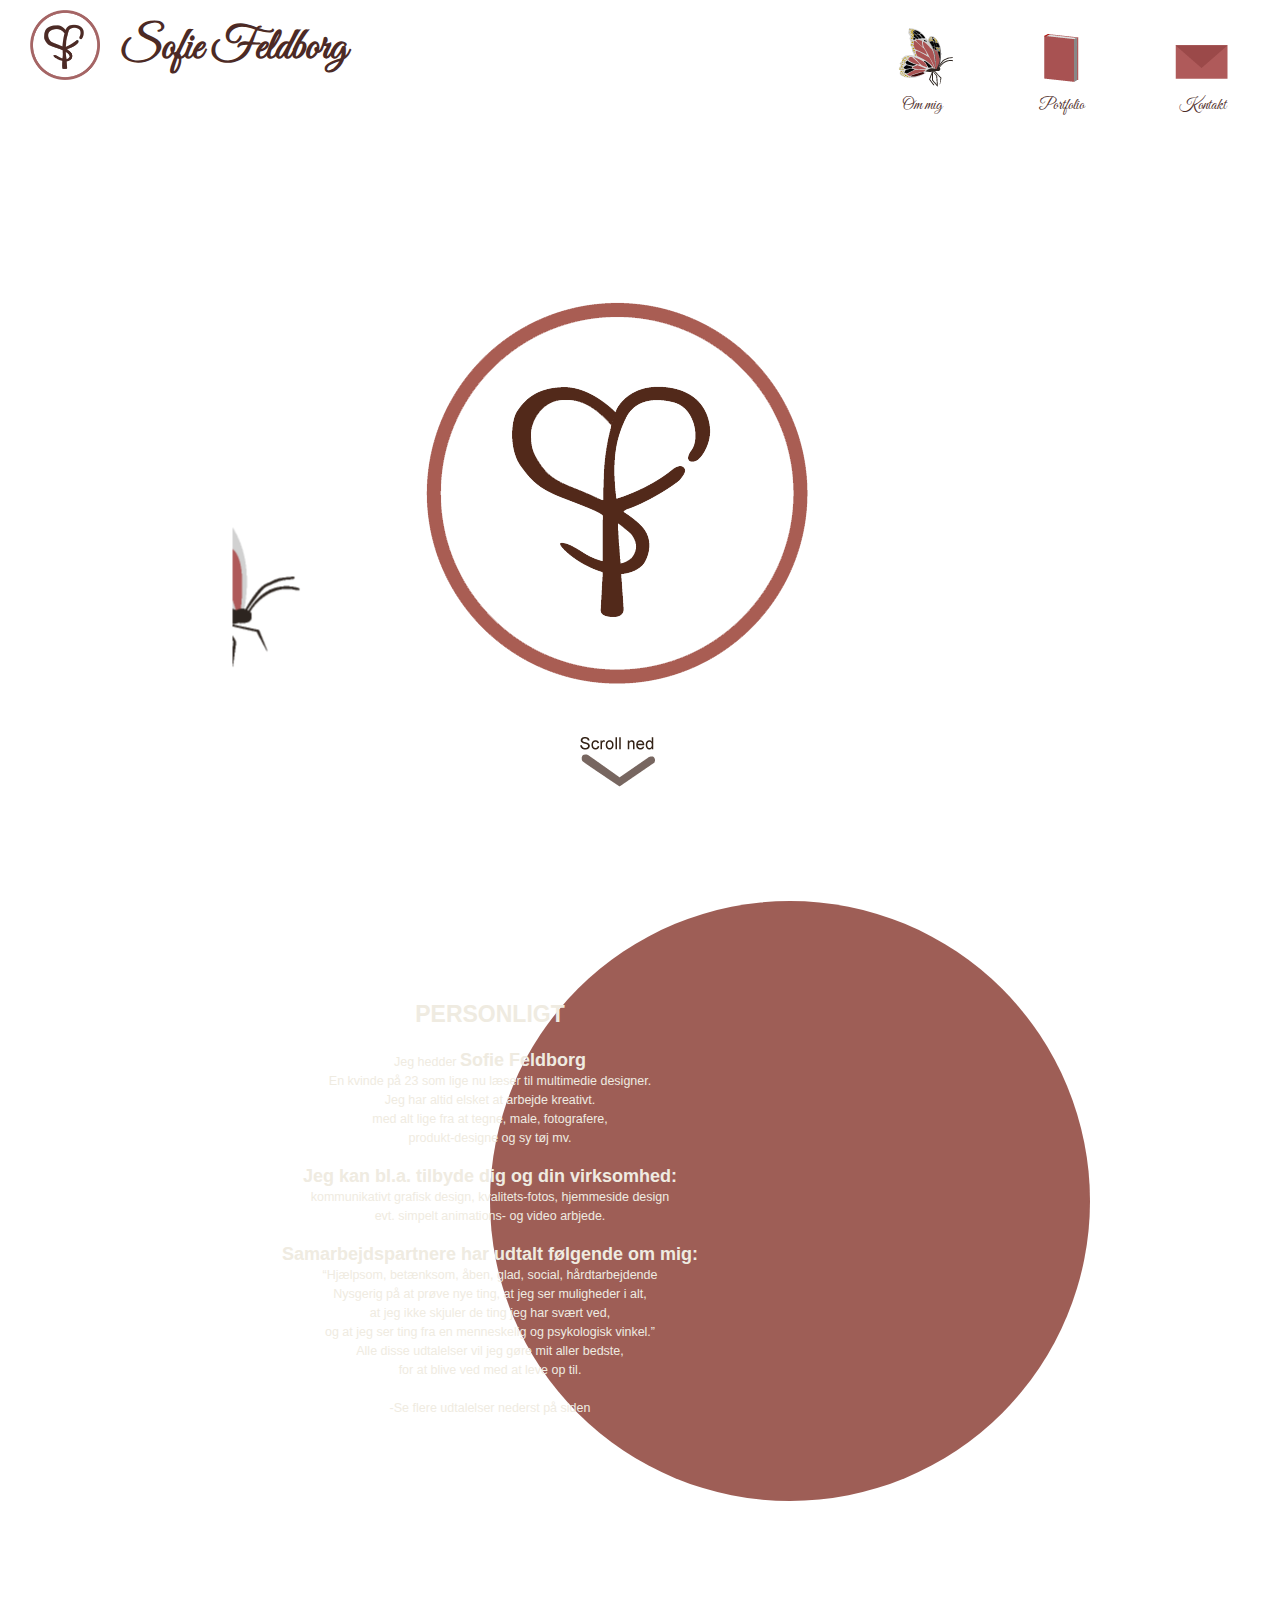
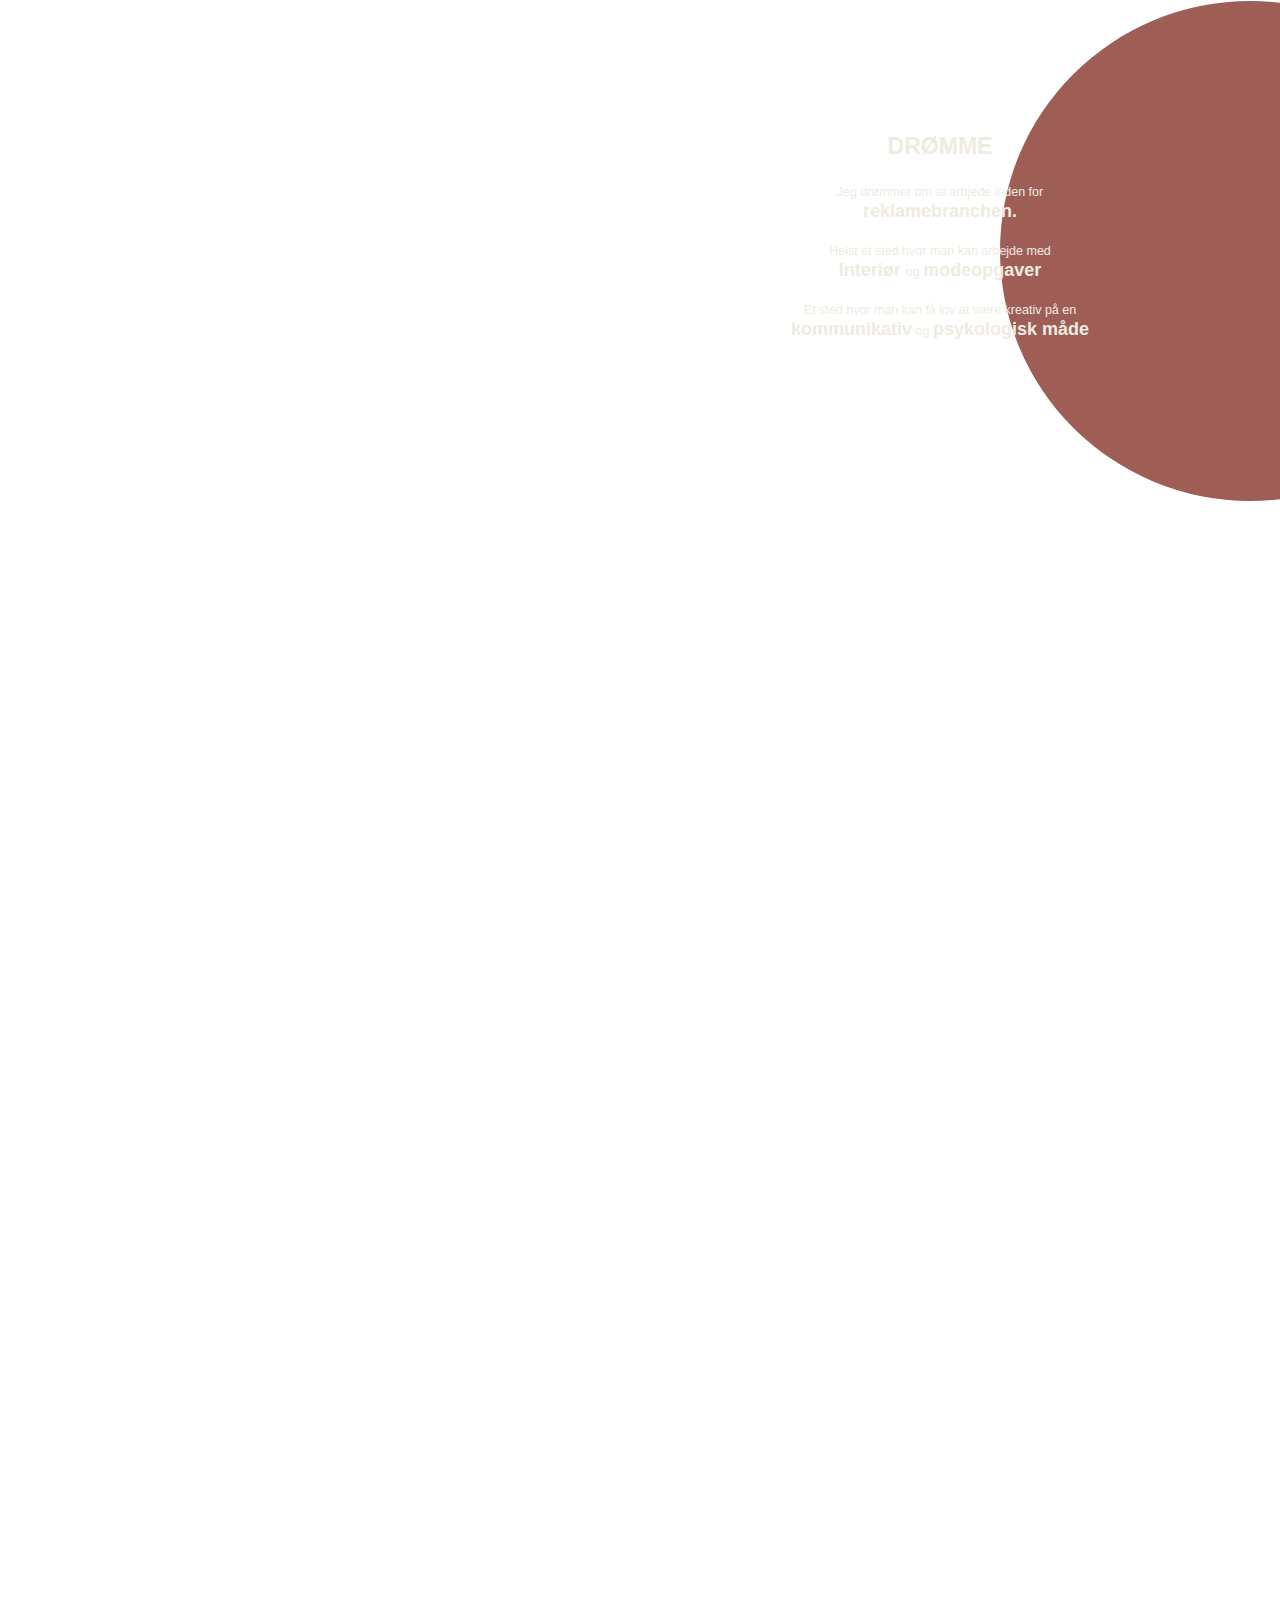
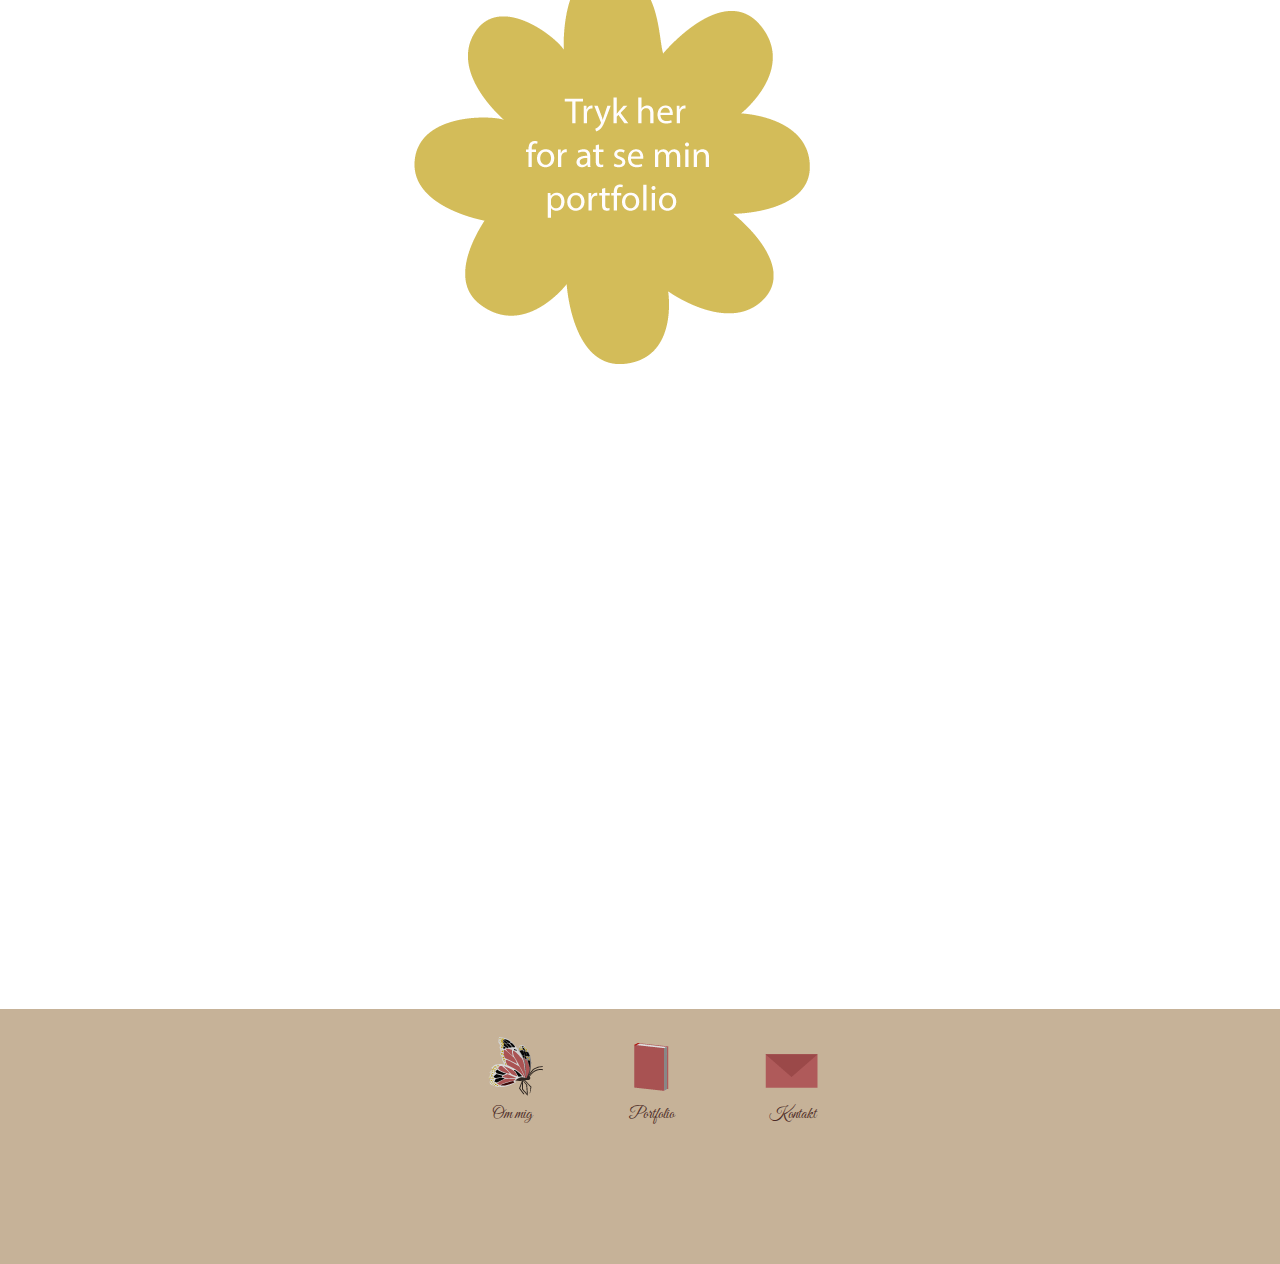
<file: index.html>
<!doctype html>
<html>

<head>
<meta charset="UTF-8">

   <link href="media/mitlogo.png" rel="icon" type="image/x-icon" />



<style>
.sprite {
	width: 705.88px;
	height: 705.88px;
	background-image: url('media/sommerfugl3.png');
	background-repeat: no-repeat;
  margin-top: 30px;
  margin-left: 230px;
  text-align: center;


	animation-name: play;
	animation-duration: 30s;
	animation-timing-function: steps(16, end);
	animation-delay: 0,5s;
	animation-fill-mode: forwards;
}

@-webkit-keyframes play {
	0% {background-position:0px;}
   10% { background-position: -11516px; }
	 100% { background-position: -11516px; }
}
</style>

<title>Sofie Feldborg Portfolio</title>
<link href="portfolio.css" rel="stylesheet" type="text/css" />
<link href="https://fonts.googleapis.com/css?family=Great+Vibes" rel="stylesheet">
</head>





<body>

  <div class="index">
    <div class="sprite"></div>

<nav>
    <ul class="menu-container">
       <li><a href="kontakt.html"><img src="media/menuikoner-03.png" alt="Kontakt side"> Kontakt </a></li>
       <li><a href="portfolio.html"><img src="media/menuikoner-01.png" alt="Portfolio side"> Portfolio </a></li>
       <li><a href="index.html" class="active"><img src="media/menuikoner-02.png" alt="Om mig side"> Om mig </a></li>
    </ul>

    <a href="index.html" class="logo"><img src="media/mitlogo.png" alt="mit logo"></a>
</nav>



    <h1 class="title"> Sofie Feldborg </h1><br>


        <a href="#personligt" class="pil"><img src="media/pil.png" alt=" pil"></a>
        <a style="position: absolute; top: 600px;" name="personligt"></a>



  <a href="#personligt" class="baggrund"><img src="media/sf2.png" alt=" pil"></a>




  <div class="circle1"></div>
  <div class="circle2"></div>

 <h3 class="personligt"> PERSONLIGT </h3>
 <p class="personligtinfo"> Jeg hedder <strong class="fed">Sofie Feldborg </strong>
<br>
En kvinde på 23 som lige nu læser til multimedie designer. <br>
Jeg har altid elsket at arbejde kreativt. <br>
med alt lige fra at tegne, male, fotografere, <br>
produkt-designe og sy tøj mv.<br>
<br>
<strong class="fed">Jeg kan bl.a. tilbyde dig og din virksomhed: </strong> <br>
kommunikativt grafisk design, kvalitets-fotos, hjemmeside design <br>
evt. simpelt animations- og video arbjede. <br>
<br>
<strong class="fed"> Samarbejdspartnere har udtalt følgende om mig: </strong><br>
“Hjælpsom, betænksom, åben, glad, social,  hårdtarbejdende<br>
Nysgerig på at prøve nye ting, at jeg ser muligheder i alt,<br>
 at jeg ikke skjuler de ting jeg har svært ved,<br>
og at jeg ser ting fra en menneskelig og psykologisk vinkel.”<br>
 Alle disse udtalelser vil jeg gøre  mit aller bedste,<br>
 for at blive ved med at leve op til.<br>
<br>
-Se flere udtalelser
 nederst på siden
</p>


<h3 class="drømme"> DRØMME </h3>
<p class="drømmeinfo"> Jeg drømmer om at arbjede inden for <br><strong class="fed">reklamebranchen. </strong>
<br>
<br>
Helst et sted hvor man kan arbejde med <br>
<strong class="fed">Interiør </strong> og <strong class="fed">modeopgaver </strong> <br>
<br>Et sted hvor man kan få lov at være kreativ
på en <br><strong class="fed">kommunikativ</strong>
og <strong class="fed">psykologisk måde</strong>
</p>





    <a href="portfolio.html" class="gulblomst"><img src="media/gulblomst.png" alt=" Mit logo"></a>

  </div>

  <!-- Her er min footer -->
  <footer>

  <p> </p>
    <ul>
       <li><a href="kontakt.html"><img src="media/menuikoner-03.png" alt="kontakt side"> Kontakt </a></li>
       <li><a href="portfolio.html"><img src="media/menuikoner-01.png" alt=" Portfolio side"> Portfolio </a></li>
       <li><a href="index.html" class="active"><img src="media/menuikoner-02.png" alt="om mig side"> Om mig </a></li>
    </ul>
  </footer>

</body>

</html>
</file>
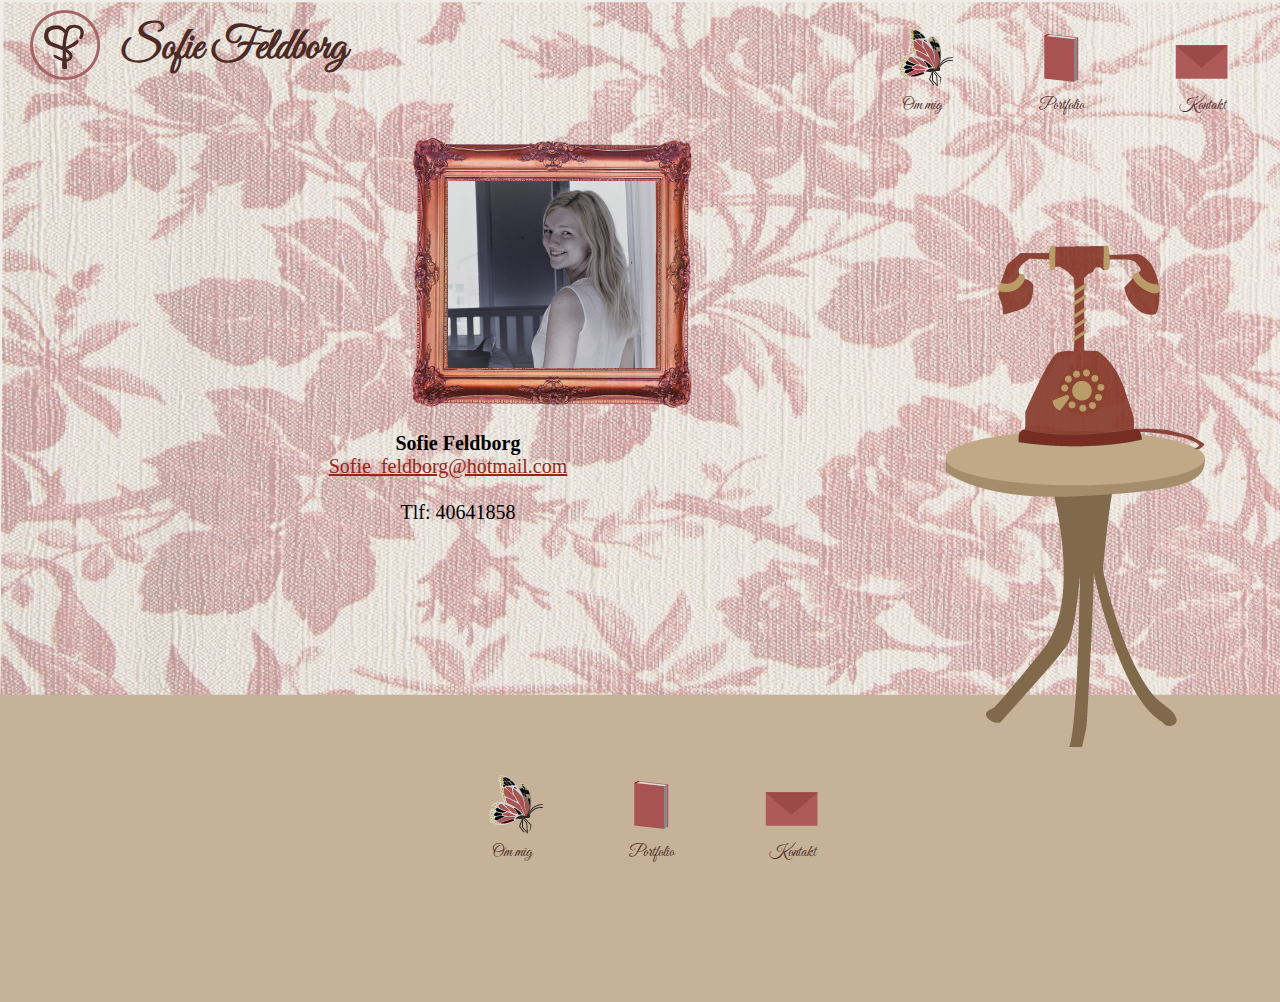
<file: kontakt.html>
<!doctype html>
<html>

<head>
<meta charset="UTF-8">

   <link href="media/mitlogo.png" rel="icon" type="image/x-icon" />

<title>Sofie Feldborg Portfolio</title>
<link href="portfolio.css" rel="stylesheet" type="text/css" />
<link href="https://fonts.googleapis.com/css?family=Great+Vibes" rel="stylesheet">
<link href="https://fonts.googleapis.com/css?family=Barlow+Semi+Condensed" rel="stylesheet">
</head>



<body

class="kontakt">

<ul class="menu-container">
   <li><a href="kontakt.html" class="active"><img src="media/menuikoner-03.png" alt="kontakt side"> Kontakt </a></li>
   <li><a href="portfolio.html"><img src="media/menuikoner-01.png" alt="portfolio side"> Portfolio </a></li>
   <li><a href="index.html"><img src="media/menuikoner-02.png" alt="om mig side"> Om mig </a></li>
</ul>



<a href="index.html" class="logo"><img src="media/mitlogo.png" alt="Mit logo"></a>




<h1 class="title"> Sofie Feldborg </h1><br>

<div class="profilbillede"><img src="media/sofie.png" alt="billede af mig" ></div>


<div class="kontaktinfo">
  <p> <strong>Sofie Feldborg</strong>
	   <br>
     <a id="Kontakttekst" href="mailto:Sofie_feldborg@hotmail.com">Sofie_feldborg@hotmail.com</a>
	   <br><br>
	   Tlf: 40641858
     <br>
   </p>
</div>


<br>
<br>

<footer style="margin-top: -200px">
<p> </p>
	<ul>
	   <li><a href="kontakt.html" class="active"><img src="media/menuikoner-03.png" alt="kontakt side"> Kontakt </a></li>
	   <li><a href="portfolio.html"><img src="media/menuikoner-01.png" alt="portfolio side"> Portfolio </a></li>
	   <li><a href="index.html"><img src="media/menuikoner-02.png" alt="om mig side"> Om mig </a></li>
	</ul>
</footer>


</body>

</html>
</file>
<file: portfolio.css>
*{ text-align: center;

}

body  {
  margin: 0;
  padding: 0;
  width: 100%;
}



.circle1 {
  width: 600px;
  height: 600px;
  border-radius: 50%;
  line-height: 500px;
  text-align: center;
  background: #9e5e56;
  position:absolute;
  margin-left: 490px;
  margin-top: 883px;
  z-index: 1;
}



.circle2 {
  width: 500px;
  height: 500px;
  border-radius: 50%;
  line-height: 500px;
  text-align: center;
  background: #9e5e56;
  position:absolute;
  margin-left: 1000px;
  margin-top: 1583px;
  z-index: 1;
}


.personligt{
  margin-top: 965px;
  margin-right: 300px;
  color: #efebe1;
  font-size: 23px;
  font-family: arial;
  position: relative;
  z-index: 2;
}

.personligtinfo{
  margin-top: px;
  margin-right: 300px;
  color: #efebe1;
  font-size: 12.5px;
  font-family: arial;
  line-height: 19px;
  position: relative;
  z-index: 2;
}

.fed{
  font-size: 18px;
}



.drømme{
  margin-top: 315px;
  margin-left: 600px;
  color: #efebe1;
  font-size: 23px;
  font-family: arial;
  z-index: 2;
  position: relative;
}

.drømmeinfo{
  margin-top: px;
  margin-left: 600px;
  color: #efebe1;
  font-size: 12.5px;
  font-family: arial;
  line-height: 19px;
  z-index: 2;
  position: relative;
}





.pil img{
  margin-left: 83px;
  margin-top: 690px;
  position: absolute;

}


.menu-container {
  float: right;
}

.menu-container a {
  float: left;
}

.index  {
  background-image: url("");
  background-repeat: no-repeat;
  background-size: contain;
  width: 100%;
  height: 5809px;
}


.baggrund img{
  margin-top: 270px;
  margin-left: -60px;
  position: absolute;
}



.portfolio{
  background-image: url("....");
  background-color: rgba(105, 71, 20, 0.10);
  background-size: cover
}

.kontakt{
  background-image: url("media/telefon.png");
  background-color: rgba(105, 71, 20, 0.10);
  background-repeat: no-repeat;
  margin:auto;
  width: 100%;
  height: 100%;

}


.portraitLayout {
  width: 500px;
  height: 500px;
}

.portfoliobilleder{
  text-align: center;
  width: 100%;
  float: left;
}

.container {
  width: 1530px;
  margin: 0 auto;
  text-align: center;
}

.blomme{
  background-image: url('media/blomme2.png');
  background-repeat: no-repeat;
  float: left;
  background-size: contain;
}
.blomme:hover{
  background-image: url('media/blommetekst.png');
}


.magasin{
  background-image: url('media/magasin.png');
  background-repeat: no-repeat;
  float: left;
  background-size: contain;
  height: 500px;
  width: 530px;
}
.magasin:hover{
  background-image: url('media/magasintekst.png');
}


.portrat{
  background-image: url('media/portrat.png');
  background-repeat: no-repeat;
  float: left;
  background-size: contain;
}
.portrat:hover{
  background-image: url('media/portrattekst.png');
}


.oje{
  background-image: url('media/oje.png');
  background-repeat: no-repeat;
  float: left;
  background-size: contain;
  margin-left: 7px;
}
.oje:hover{
  background-image: url('media/ojetekst.png');
}


.kys{
  background-image: url('media/kys.png');
  background-repeat: no-repeat;
  float: left;
  background-size: contain;
  margin-left: -23px;
}
.kys:hover{
  background-image: url('media/kystekst.png');
}


.krokodille{
  background-image: url('media/krokodille.png');
  background-repeat: no-repeat;
  float: left;
  background-size: contain;
}
.krokodille:hover{
  background-image: url('media/krokodilletekst.png');
}


.logo2{
  background-image: url('media/logo.png');
  background-repeat: no-repeat;
  float: left;
  background-size: contain;
  margin-left: 14px;
}
.logo2:hover{
  background-image: url('media/logotekst.png');
}


.kaffe{
  background-image: url('media/kaffe.png');
  background-repeat: no-repeat;
  float: left;
  background-size: contain;
  margin-left: 0px;
  margin-top: -50px;
}
.kaffe:hover{
  background-image: url('media/kaffetekst.png');
}


.tiger{
  background-image: url('media/tiger.png');
  background-repeat: no-repeat;
  float: left;
  background-size: contain;
  height: 515px;
  width:  480px;
  margin-top: -15px;
}
.tiger:hover{
  background-image: url('media/tigertekst.png');
}

.skov-container {
  height: 400px;
}

.sommerani{
  background-image: url('media/sommerani.png');
  background-repeat: no-repeat;
  float: left;
  background-size: contain;
  margin-left: 30px;

}
.sommerani:hover{
  background-image: url('media/sommeranitekst.png');
}


.sommerfugl{
  background-image: url('media/sommerf.png');
  background-repeat: no-repeat;
  float: left;
  background-size: contain;
  height: 450px;
  width:  500px;
  margin-top: 20px;
  margin-left: -10px;
}
.sommerfugl:hover{
  background-image: url('media/sommerftekst.png');
}


.abe{
  background-image: url('media/abe.png');
  background-repeat: no-repeat;
  float: left;
  background-size: contain;
  margin-top: 40px;
}
.abe:hover{
  background-image: url('media/abetekst.png');
}


.bi{
  background-image: url('media/bi.png');
  background-repeat: no-repeat;
  float: left;
  background-size: contain;
  margin-top: 120px;
}
.bi:hover{
  background-image: url('media/bitekst.png');
}


.murdertypografi{
  background-image: url('media/murder.png');
  background-repeat: no-repeat;
  float: left;
  background-size: contain;
  margin-left: -45px;
}
.murdertypografi:hover{
  background-image: url('media/murdertekst.png');
}


.blomst{
  background-image: url('media/blomst3.png');
  background-repeat: no-repeat;
  float: left;
  background-size: contain;
  margin-top: 120px;

}
.blomst:hover{
  background-image: url('media/blomst3tekst.png');
}


.modemagasin{
  background-image: url('media/mode2.png');
  background-repeat: no-repeat;
  float: left;
  background-size: contain;
  margin-left: 20px;
}
.modemagasin:hover{
  background-image: url('media/mode2tekst.png');
}


.dame{
  background-image: url('media/dame.png');
  background-repeat: no-repeat;
  float: left;
  background-size: contain;
  margin-left: -20px;
}
.dame:hover{
  background-image: url('media/dametekst.png');
}


.wildautumn{
  background-image: url('media/wild.png');
  background-repeat: no-repeat;
  float: left;
  background-size: contain;
  margin-left: 10px;
}
.wildautumn:hover{
  background-image: url('media/wildtekst.png');
}

.ur{
  background-image: url('media/ur.png');
  background-repeat: no-repeat;
  float: left;
  background-size: contain;
  height: 500px;
  width: 500px;
  margin-left: 25px;
}

.ur{
  background-image: url('media/bænk.png');
  background-repeat: no-repeat;
  float: left;
  background-size: contain;
  height: 500px;
  width: 500px;
  margin-left: 25px;
}


.ringtilfortiden{
  background-image: url('media/ringtil.png');
  background-repeat: no-repeat;
  float: left;
  background-size: contain;
  height: 500px;
  width:  500px;
  margin-left: 500px;
  margin-top: 50px;

}
.ringtilfortiden:hover{
  background-image: url('media/ringtiltekst.png');
}


.easycare{
  background-image: url('media/easycare.png');
  background-repeat: no-repeat;
  float: left;
  background-size: contain;
  height: 500px;
  width:  500px;
}


.synopsis{
  background-image: url('media/synopsis.png');
  background-repeat: no-repeat;
  float: left;
  background-size: contain;
  height: 500px;
  width:  500px;
  margin-left: 10px;
}
.synopsis:hover{
  background-image: url('media/synopsistekst.png');
  background-repeat: no-repeat;
  float: left;
  background-size: contain;
  height: 500px;
  width:  500px;
  margin-left: 10px;
}


.sofa{
  background-image: url('media/sofa.png');
  background-repeat: no-repeat;
  float: right;
  background-size: contain;
  height: 900px;
  width:  1500px;
  margin-top: 0px;
}





.portfoliobilleder{
  width: 100%;
  float: left;
  text-align: center;
  margin-top: 125px;
}


h1 {
  float: left;
  margin-left: 120px;
  margin-top: 21px;
  position: absolute;
  font-family: 'Great Vibes';
  font-size: 44px;
  color: #4C2A25;
}


h2{
  font-size: 60px;
  font-family: 'Barlow Semi Condensed', sans-serif;
  color: #4C2A25;
  margin-top: -50px;
}

.logo {
  float: left;
}

.logo img{
  height: 70px;
  width: 70px;
}





.sprite{
  position: absolute;
}



ul li {
  float: right;
  width: 140px;
  list-style-type: none;
}

ul li a{
  text-decoration: none;
  color: #4C2A25;
  font-family: 'Great Vibes';
  margin-right: 100px;
}

a{
  /* float:left; */
  margin-left: 30px;
  margin-top: 10px;
}



.profilbillede img{
  background-repeat: no-repeat;
  background-size: contain;
  margin-left: 240px;
  margin-top: 120px;
  height: 270px;
  width:  340px;
}


.kontaktinfo{
  background-repeat: no-repeat;
  float: right;
  font-size: 20px;
  font-style: arial;
  background-size: contain;
  margin-top: 0px;
  height: 535px;
  width:  500px;
  margin-right: 572px;

}

a{
  color: #962718;
  margin-right: -50px;
}

#Kontakttekst{
  padding: 0;
  margin-left:-70px;
}

.kontaktinfo p{
  text-align: center !important;
}


.gulblomst {
  float: left;
  margin-top: 2800px;
  margin-left: 400px;
}

footer{
  background-color: #c6b298;
  height: 255px;
  width:  100%;
  float: left;

}

footer a {
  float: left;
}

footer ul{
  display: inline-block;
  margin: 0 auto;
}
</file>
